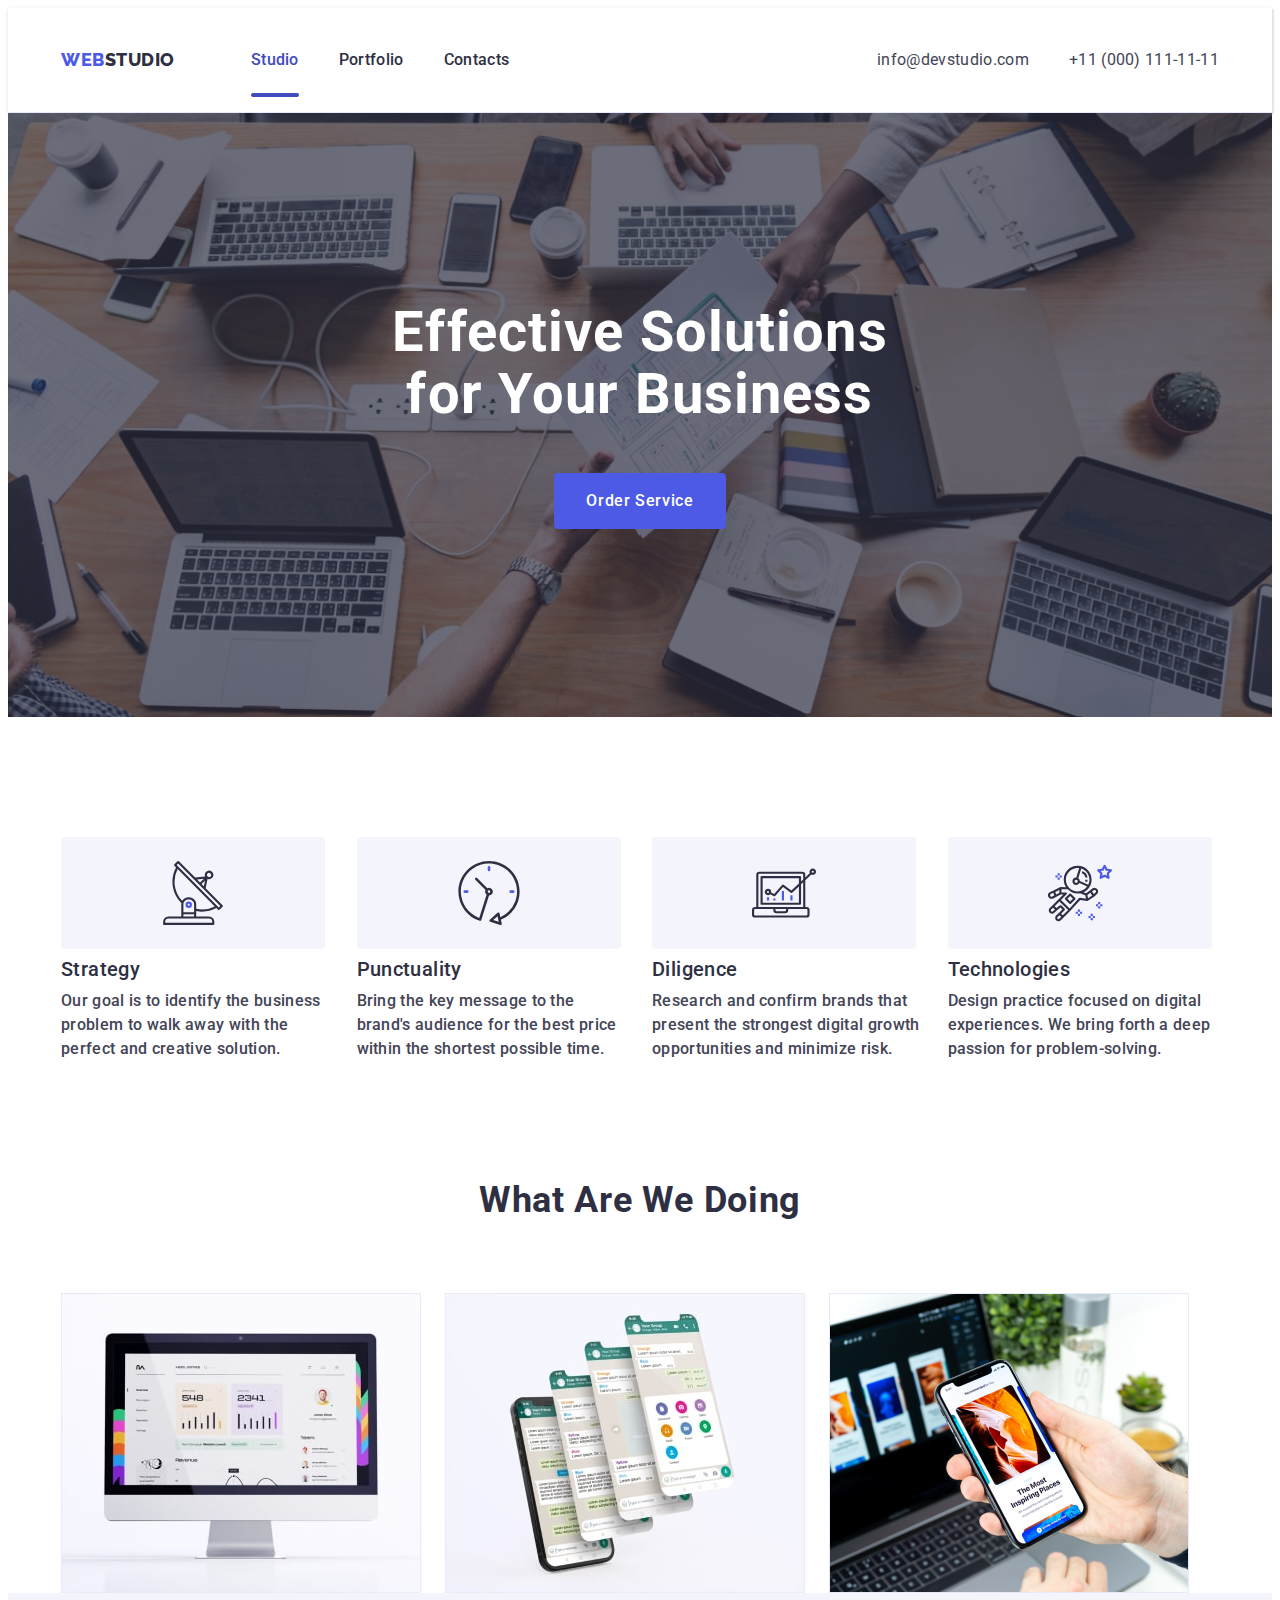
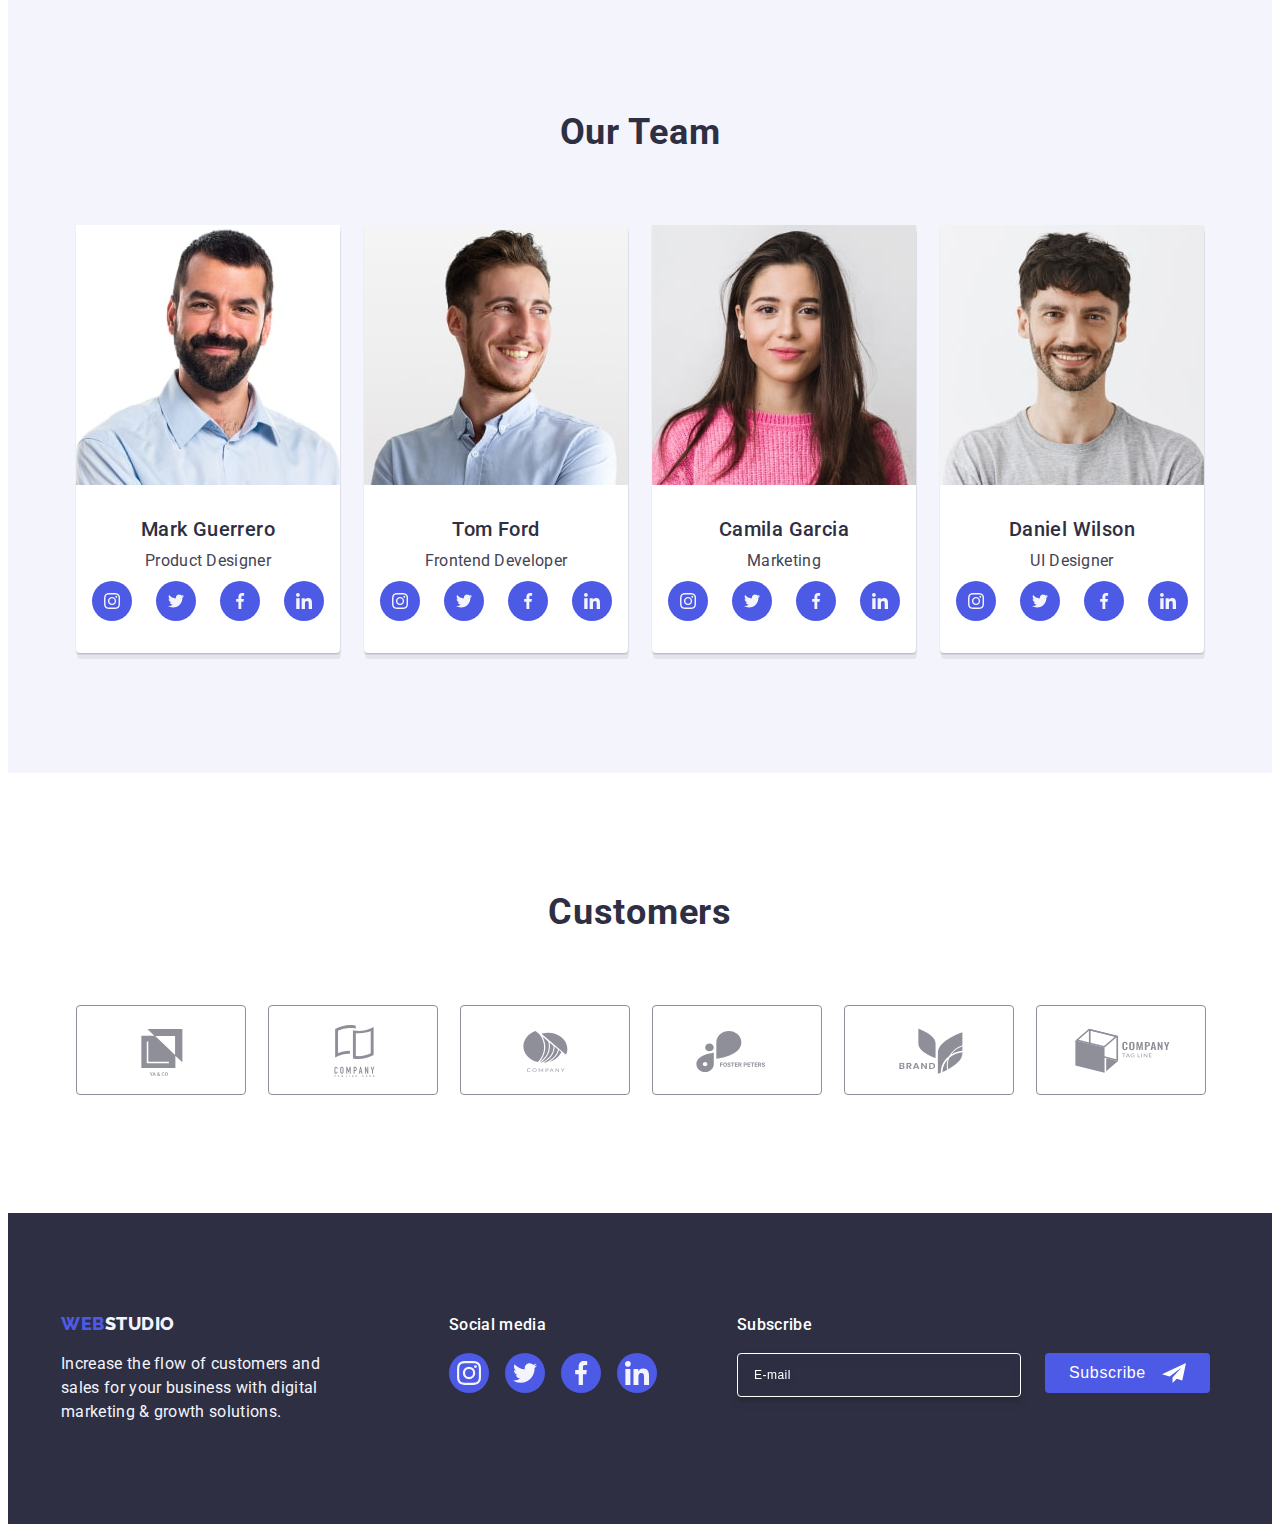
<file: index.html>
<!DOCTYPE html>
<html lang="en">
  <head>
    <meta charset="UTF-8" />
    <meta name="viewport" content="width=device-width, initial-scale=1.0" />
    <title>Effective Solutions for Your Business</title>
    <link rel="preconnect" href="https://fonts.googleapis.com" />
    <link rel="preconnect" href="https://fonts.gstatic.com" crossorigin />
    <link
      href="https://fonts.googleapis.com/css2?family=Raleway:wght@800&family=Roboto:wght@400;500;700&display=swap"
      rel="stylesheet"
    />
    <link
      rel="stylesheet"
      href="https://cdnjs.cloudflare.com/ajax/libs/modern-normalize/2.0.0/modern-normalize.min.css"
      integrity="sha512-4xo8blKMVCiXpTaLzQSLSw3KFOVPWhm/TRtuPVc4WG6kUgjH6J03IBuG7JZPkcWMxJ5huwaBpOpnwYElP/m6wg=="
      crossorigin="anonymous"
      referrerpolicy="no-referrer"
    />
    <link rel="stylesheet" href="./css/styles.css" />
    <link rel="stylesheet" href="./css/media.css" />
  </head>
  <body>
    <header class="header">
      <div class="container header-container">
        <nav class="header-navigation">
          <a href="./index.html" class="header-logo link">
            WEB<span class="header-logo-accent link">Studio</span></a
          >
          <ul class="header-nav-menu list">
            <li class="header-nav-item">
              <a href="./index.html" class="header-nav-link link current"
                >Studio</a
              >
            </li>
            <li class="header-nav-item">
              <a href="./portfolio.html" class="header-nav-link link"
                >Portfolio</a
              >
            </li>
            <li class="header-nav-item">
              <a href="" class="header-nav-link link">Contacts</a>
            </li>
          </ul>
        </nav>
        <address class="address">
          <ul class="header-address list">
            <li class="header-address-item">
              <a
                href="mailto:info@devstudio.com"
                class="header-address-link link"
                >info@devstudio.com</a
              >
            </li>
            <li class="header-address-item">
              <a href="tel:+110001111111" class="header-address-link link"
                >+11 (000) 111-11-11</a
              >
            </li>
          </ul>
        </address>
        <button type="button" class="menu-open-btn" data-menu-open>
          <svg class="header-hamburger" width="32" height="22">
            <use href="./images/icons.svg#icon-menu-hamburger"></use>
          </svg>
        </button>
      </div>
      <div class="mob-menu is-hidden" data-menu>
        <div>
          <button type="button" class="menu-close-btn" data-menu-close>
            <svg class="mob-icon" width="8" height="8">
              <use href="./images/icons.svg#icon-close-black-18dp-2-1"></use>
            </svg>
          </button>
          <ul class="mob-menu-list list">
            <li class="mob-menu-item">
              <a href="./index.html" class="mob-menu-link link current"
                >Studio</a
              >
            </li>
            <li class="mob-menu-item">
              <a href="./portfolio.html" class="mob-menu-link link"
                >Portfolio</a
              >
            </li>
            <li class="mob-menu-item">
              <a href="" class="mob-menu-link link">Contacts</a>
            </li>
          </ul>
        </div>
        <div>
          <ul class="mob-address-list list">
            <li class="mob-address-item">
              <a href="tel:+110001111111" class="header-phone-link link"
                >+11 (000) 111-11-11</a
              >
            </li>
            <li class="mob-address-item">
              <a href="mailto:info@devstudio.com" class="header-email-link link"
                >info@devstudio.com</a
              >
            </li>
          </ul>
          <ul class="mob-socials-list list">
            <li class="mob-socials-item">
              <a
                class="mob-socials-link link"
                href=""
                aria-label="instagram"
                target="_blank"
                rel="noopener noreferrer"
                ><svg class="mob-social-icon" width="24" height="24">
                  <use href="./images/icons.svg#icon-instagram"></use>
                </svg>
              </a>
            </li>
            <li class="mob-socials-item">
              <a
                class="mob-socials-link link"
                href=""
                aria-label="twitter"
                target="_blank"
                rel="noopener noreferrer"
              >
                <svg class="mob-social-icon" width="24" height="24">
                  <use href="./images/icons.svg#icon-twitter"></use>
                </svg>
              </a>
            </li>
            <li class="mob-socials-item">
              <a
                class="mob-socials-link link"
                href=""
                aria-label="facebook"
                target="_blank"
                rel="noopener noreferrer"
              >
                <svg class="mob-social-icon" width="24" height="24">
                  <use href="./images/icons.svg#icon-facebook"></use>
                </svg>
              </a>
            </li>
            <li class="mob-socials-item">
              <a
                class="mob-socials-link link"
                href=""
                aria-label="linkedin"
                target="_blank"
                rel="noopener noreferrer"
                ><svg class="mob-social-icon" width="24" height="24">
                  <use href="./images/icons.svg#icon-linkedin"></use>
                </svg>
              </a>
            </li>
          </ul>
        </div>
      </div>
    </header>
    <main>
      <section class="entry">
        <div class="container">
          <h1 class="entry-intro">Effective Solutions for Your Business</h1>
          <button type="button" class="button" data-modal-open>
            Order Service
          </button>
        </div>
      </section>
      <section class="content">
        <div class="container">
          <h2 class="visually-hidden">Content</h2>
          <ul class="content-list list">
            <li class="content-item">
              <div class="content-block">
                <svg class="content-icon" width="64" height="64">
                  <use href="./images/icons.svg#icon-antenna-1"></use>
                </svg>
              </div>
              <h3 class="content-subtitle">Strategy</h3>
              <p class="content-description">
                Our goal is to identify the business problem to walk away with
                the perfect and creative solution.
              </p>
            </li>
            <li class="content-item">
              <div class="content-block">
                <svg class="content-icon" width="64" height="64">
                  <use href="./images/icons.svg#icon-clock-1"></use>
                </svg>
              </div>
              <h3 class="content-subtitle">Punctuality</h3>
              <p class="content-description">
                Bring the key message to the brand's audience for the best price
                within the shortest possible time.
              </p>
            </li>
            <li class="content-item">
              <div class="content-block">
                <svg class="content-icon" width="64" height="64">
                  <use href="./images/icons.svg#icon-diagram-1"></use>
                </svg>
              </div>
              <h3 class="content-subtitle">Diligence</h3>
              <p class="content-description">
                Research and confirm brands that present the strongest digital
                growth opportunities and minimize risk.
              </p>
            </li>
            <li class="content-item">
              <div class="content-block">
                <svg class="content-icon" width="64" height="64">
                  <use href="./images/icons.svg#icon-astronaut-1"></use>
                </svg>
              </div>
              <h3 class="content-subtitle">Technologies</h3>
              <p class="content-description">
                Design practice focused on digital experiences. We bring forth a
                deep passion for problem-solving.
              </p>
            </li>
          </ul>
        </div>
      </section>
      <section class="action">
        <div class="container">
          <h2 class="action-title">What are we doing</h2>
          <ul class="action-list list">
            <li class="action-item">
              <img
                srcset="./images/img-1.jpg 1x, ./images/img-1-2x.jpg 2x"
                src="./images/img-1.jpg"
                alt="Computer"
                width="360"
                height="300"
                class="action-img"
              />
            </li>
            <li class="action-item">
              <img
                srcset="./images/img-2.jpg 1x, ./images/img-2-2x.jpg 2x"
                src="./images/img-2.jpg"
                alt="Smartphone with many screens"
                width="360"
                height="300"
                class="action-img"
              />
            </li>
            <li class="action-item">
              <img
                srcset="./images/img-3.jpg 1x, ./images/img-3-2x.jpg 2x"
                src="./images/img-3.jpg"
                alt="Smartphone"
                width="360"
                height="300"
                class="action-img"
              />
            </li>
          </ul>
        </div>
      </section>
      <section class="team">
        <div class="container">
          <h2 class="team-title">Our Team</h2>
          <ul class="team-list list">
            <li class="team-item">
              <img
                srcset="
                  ./images/Mark-Guerrero.jpg    1x,
                  ./images/Mark-Guerrero-2x.jpg 2x
                "
                src="./images/Mark-Guerrero.jpg"
                alt="Mark Guerrero"
                width="264"
                height="260"
                class="team-img"
              />
              <div class="team-list-container">
                <h3 class="team-subtitle">Mark Guerrero</h3>
                <p class="team-text">Product Designer</p>
                <ul class="team-socials-list list">
                  <li class="team-socials-item">
                    <a
                      class="team-socials-link link"
                      href=""
                      aria-label="instagram"
                      target="_blank"
                      rel="noopener noreferrer"
                      ><svg class="team-social-icon" width="16" height="16">
                        <use href="./images/icons.svg#icon-instagram"></use>
                      </svg>
                    </a>
                  </li>
                  <li class="team-socials-item">
                    <a
                      class="team-socials-link link"
                      href=""
                      aria-label="twitter"
                      target="_blank"
                      rel="noopener noreferrer"
                      ><svg class="team-social-icon" width="16" height="16">
                        <use href="./images/icons.svg#icon-twitter"></use>
                      </svg>
                    </a>
                  </li>
                  <li class="team-socials-item">
                    <a
                      class="team-socials-link link"
                      href=""
                      aria-label="facebook"
                      target="_blank"
                      rel="noopener noreferrer"
                    >
                      <svg class="team-social-icon" width="16" height="16">
                        <use href="./images/icons.svg#icon-facebook"></use>
                      </svg>
                    </a>
                  </li>
                  <li class="team-socials-item">
                    <a
                      class="team-socials-link link"
                      href=""
                      aria-label="linkedin"
                      target="_blank"
                      rel="noopener noreferrer"
                      ><svg class="team-social-icon" width="16" height="16">
                        <use href="./images/icons.svg#icon-linkedin"></use>
                      </svg>
                    </a>
                  </li>
                </ul>
              </div>
            </li>
            <li class="team-item">
              <img
                srcset="./images/Tom-Ford.jpg 1x, ./images/Tom-Ford-2x.jpg 2x"
                src="./images/Tom-Ford.jpg"
                alt="Tom Ford"
                width="264"
                height="260"
                class="team-img"
              />
              <div class="team-list-container">
                <h3 class="team-subtitle">Tom Ford</h3>
                <p class="team-text">Frontend Developer</p>
                <ul class="team-socials-list list">
                  <li class="team-socials-item">
                    <a
                      class="team-socials-link link"
                      href=""
                      aria-label="instagram"
                      target="_blank"
                      rel="noopener noreferrer"
                      ><svg class="team-social-icon" width="16" height="16">
                        <use href="./images/icons.svg#icon-instagram"></use>
                      </svg>
                    </a>
                  </li>
                  <li class="team-socials-item">
                    <a
                      class="team-socials-link link"
                      href=""
                      aria-label="twitter"
                      target="_blank"
                      rel="noopener noreferrer"
                    >
                      <svg class="team-social-icon" width="16" height="16">
                        <use href="./images/icons.svg#icon-twitter"></use>
                      </svg>
                    </a>
                  </li>
                  <li class="team-socials-item">
                    <a
                      class="team-socials-link link"
                      href=""
                      aria-label="facebook"
                      target="_blank"
                      rel="noopener noreferrer"
                      ><svg class="team-social-icon" width="16" height="16">
                        <use href="./images/icons.svg#icon-facebook"></use>
                      </svg>
                    </a>
                  </li>
                  <li class="team-socials-item">
                    <a
                      class="team-socials-link link"
                      href=""
                      aria-label="linkedin"
                      target="_blank"
                      rel="noopener noreferrer"
                      ><svg class="team-social-icon" width="16" height="16">
                        <use href="./images/icons.svg#icon-linkedin"></use>
                      </svg>
                    </a>
                  </li>
                </ul>
              </div>
            </li>
            <li class="team-item">
              <img
                srcset="
                  ./images/Camilla-Garcia.jpg    1x,
                  ./images/Camilla-Garcia-2x.jpg 2x
                "
                src="./images/Camilla-Garcia.jpg"
                alt="Camilla Garcia"
                width="264"
                height="260"
                class="team-img"
              />
              <div class="team-list-container">
                <h3 class="team-subtitle">Camila Garcia</h3>
                <p class="team-text">Marketing</p>
                <ul class="team-socials-list list">
                  <li class="team-socials-item">
                    <a
                      class="team-socials-link link"
                      href=""
                      aria-label="instagram"
                      target="_blank"
                      rel="noopener noreferrer"
                      ><svg class="team-social-icon" width="16" height="16">
                        <use href="./images/icons.svg#icon-instagram"></use>
                      </svg>
                    </a>
                  </li>
                  <li class="team-socials-item">
                    <a
                      class="team-socials-link link"
                      href=""
                      aria-label="twitter"
                      target="_blank"
                      rel="noopener noreferrer"
                      ><svg class="team-social-icon" width="16" height="16">
                        <use href="./images/icons.svg#icon-twitter"></use>
                      </svg>
                    </a>
                  </li>
                  <li class="team-socials-item">
                    <a
                      class="team-socials-link link"
                      href=""
                      aria-label="facebook"
                      target="_blank"
                      rel="noopener noreferrer"
                    >
                      <svg class="team-social-icon" width="16" height="16">
                        <use href="./images/icons.svg#icon-facebook"></use>
                      </svg>
                    </a>
                  </li>
                  <li class="team-socials-item">
                    <a
                      class="team-socials-link link"
                      href=""
                      aria-label="linkedin"
                      target="_blank"
                      rel="noopener noreferrer"
                      ><svg class="team-social-icon" width="16" height="16">
                        <use href="./images/icons.svg#icon-linkedin"></use>
                      </svg>
                    </a>
                  </li>
                </ul>
              </div>
            </li>
            <li class="team-item">
              <img
                srcset="
                  ./images/Daniel-Wilson.jpg    1x,
                  ./images/Daniel-Wilson-2x.jpg 2x
                "
                src="./images/Daniel-Wilson.jpg"
                alt="Daniel Wilson"
                width="264"
                height="260"
                class="team-img"
              />
              <div class="team-list-container">
                <h3 class="team-subtitle">Daniel Wilson</h3>
                <p class="team-text">UI Designer</p>
                <ul class="team-socials-list list">
                  <li class="team-socials-item">
                    <a
                      class="team-socials-link link"
                      href=""
                      aria-label="instagram"
                      target="_blank"
                      rel="noopener noreferrer"
                      ><svg class="team-social-icon" width="16" height="16">
                        <use href="./images/icons.svg#icon-instagram"></use>
                      </svg>
                    </a>
                  </li>
                  <li class="team-socials-item">
                    <a
                      class="team-socials-link link"
                      href=""
                      aria-label="twitter"
                      target="_blank"
                      rel="noopener noreferrer"
                      ><svg class="team-social-icon" width="16" height="16">
                        <use href="./images/icons.svg#icon-twitter"></use>
                      </svg>
                    </a>
                  </li>
                  <li class="team-socials-item">
                    <a
                      class="team-socials-link link"
                      href=""
                      aria-label="facebook"
                      target="_blank"
                      rel="noopener noreferrer"
                      ><svg class="team-social-icon" width="16" height="16">
                        <use href="./images/icons.svg#icon-facebook"></use>
                      </svg>
                    </a>
                  </li>
                  <li class="team-socials-item">
                    <a
                      class="team-socials-link link"
                      href=""
                      aria-label="linkedin"
                      target="_blank"
                      rel="noopener noreferrer"
                      ><svg class="team-social-icon" width="16" height="16">
                        <use href="./images/icons.svg#icon-linkedin"></use>
                      </svg>
                    </a>
                  </li>
                </ul>
              </div>
            </li>
          </ul>
        </div>
      </section>
      <section class="customers">
        <div class="container customers-container">
          <h2 class="customers-title">Customers</h2>
          <ul class="customers-list list">
            <li class="customers-item">
              <a href="" class="customers-link link">
                <svg class="customers-icon" width="104" height="56">
                  <use href="./images/icons.svg#icon-Logo-1"></use>
                </svg>
              </a>
            </li>
            <li class="customers-item">
              <a href="" class="customers-link link">
                <svg class="customers-icon" width="104" height="56">
                  <use href="./images/icons.svg#icon-Logo-2"></use>
                </svg>
              </a>
            </li>
            <li class="customers-item">
              <a href="" class="customers-link link">
                <svg class="customers-icon" width="104" height="56">
                  <use href="./images/icons.svg#icon-Logo-3"></use>
                </svg>
              </a>
            </li>
            <li class="customers-item">
              <a href="" class="customers-link link">
                <svg class="customers-icon" width="104" height="56">
                  <use href="./images/icons.svg#icon-Logo-4"></use>
                </svg>
              </a>
            </li>
            <li class="customers-item">
              <a href="" class="customers-link link">
                <svg class="customers-icon" width="104" height="56">
                  <use href="./images/icons.svg#icon-Logo-5"></use>
                </svg>
              </a>
            </li>
            <li class="customers-item">
              <a href="" class="customers-link link">
                <svg class="customers-icon" width="104" height="56">
                  <use href="./images/icons.svg#icon-Logo-6"></use>
                </svg>
              </a>
            </li>
          </ul>
        </div>
      </section>
    </main>
    <footer class="footer">
      <div class="container footer-container">
        <div class="footer-logo-container">
          <a href="./index.html" class="footer-logo link"
            >Web<span class="footer-logo-accent">Studio</span></a
          >
          <p class="footer-slogan">
            Increase the flow of customers and sales for your business with
            digital marketing & growth solutions.
          </p>
        </div>
        <div class="footer-socials">
          <p class="footer-socials-subtitle">Social media</p>
          <ul class="footer-socials-list list">
            <li class="footer-socials-item">
              <a
                class="footer-socials-link link"
                href=""
                aria-label="instagram"
                target="_blank"
                rel="noopener noreferrer"
                ><svg class="footer-social-icon" width="24" height="24">
                  <use href="./images/icons.svg#icon-instagram"></use>
                </svg>
              </a>
            </li>
            <li class="footer-socials-item">
              <a
                class="footer-socials-link link"
                href=""
                aria-label="twitter"
                target="_blank"
                rel="noopener noreferrer"
              >
                <svg class="footer-social-icon" width="24" height="24">
                  <use href="./images/icons.svg#icon-twitter"></use>
                </svg>
              </a>
            </li>
            <li class="footer-socials-item">
              <a
                class="footer-socials-link link"
                href=""
                aria-label="facebook"
                target="_blank"
                rel="noopener noreferrer"
              >
                <svg class="footer-social-icon" width="24" height="24">
                  <use href="./images/icons.svg#icon-facebook"></use>
                </svg>
              </a>
            </li>
            <li class="footer-socials-item">
              <a
                class="footer-socials-link link"
                href=""
                aria-label="linkedin"
                target="_blank"
                rel="noopener noreferrer"
                ><svg class="footer-social-icon" width="24" height="24">
                  <use href="./images/icons.svg#icon-linkedin"></use>
                </svg>
              </a>
            </li>
          </ul>
        </div>
        <div class="footer-subscribe">
          <p class="footer-subscribe-title">Subscribe</p>
          <form class="footer-form">
            <label class="footer-label">
              <input
                type="email"
                name="footer-email"
                class="footer-input"
                placeholder="E-mail"
              />
            </label>
            <button type="submit" class="footer-form-bt">
              Subscribe
              <svg class="subscribe-icon" width="24" height="24">
                <use href="./images/icons.svg#icon-Frame"></use>
              </svg>
            </button>
          </form>
        </div>
      </div>
    </footer>
    <div class="backdrop is-hidden" data-modal>
      <div class="modal">
        <button type="button" class="modal-bt" data-modal-close>
          <svg class="modal-icon" width="8" height="8">
            <use href="./images/icons.svg#icon-close-black-18dp-2-1"></use>
          </svg>
        </button>
        <p class="modal-title">Leave your contacts and we will call you back</p>
        <form>
          <div class="modal-field">
            <label for="user-name" class="input-label">Name</label>
            <div class="modal-input-wrap">
              <input
                type="text"
                name="user-name"
                class="modal-input"
                placeholder="Enter name"
                required
                id="user-name"
              />
              <svg class="modal-input-icon" width="18" height="24">
                <use href="./images/icons.svg#person-icon"></use>
              </svg>
            </div>
          </div>
          <div class="modal-field">
            <label for="user-tel" class="input-label">Phone</label>
            <div class="modal-input-wrap">
              <input
                type="tel"
                name="user-tel"
                class="modal-input"
                placeholder="Enter phone"
                required
                id="user-tel"
              />
              <svg class="modal-input-icon" width="18" height="24">
                <use href="./images/icons.svg#phone-icon"></use>
              </svg>
            </div>
          </div>
          <div class="modal-field">
            <label for="user-email" class="input-label">Email</label>
            <div class="modal-input-wrap">
              <input
                type="email"
                name="user-email"
                class="modal-input"
                placeholder="Enter email"
                required
                id="user-email"
              />
              <svg class="modal-input-icon" width="18" height="24">
                <use href="./images/icons.svg#email-icon"></use>
              </svg>
            </div>
          </div>
          <div class="modal-textarea">
            <label for="user-comment" class="input-label">Comment</label>
            <textarea
              name="user-comment"
              id="user-comment"
              class="modal-text"
              placeholder="Text input"
            ></textarea>
          </div>
          <div class="modal-checkbox">
            <input
              class="input-checkbox visually-hidden"
              type="checkbox"
              name="user-privacy"
              id="user-privacy"
              value="true"
            />
            <label class="label-checkbox" for="user-privacy">
              <span class="chackbox-span">
                <svg class="check-icon" width="10" height="8">
                  <use href="./images/icons.svg#icon-vector"></use>
                </svg> </span
              >I accept the terms and conditions of the
              <a href="" class="privacy-link"> Privacy Policy</a></label
            >
          </div>
          <button type="submit" class="modal-form-btn">Send</button>
        </form>
      </div>
    </div>
    <script src="./js/modal.js"></script>
    <script src="./js/mobile-menu.js"></script>
  </body>
</html>
</file>
<file: css/styles.css>
:root{
--navyblue: #2E2F42;
--iris: #4D5AE5;
--slate: #434455;
--white: #FFF;
--cloud:#F4F4FD;
----cornflower: #E7E9FC;
--ocean: #404BBF;
--lightslate: #8E8F99;
--navyblue-modal: rgba(46, 47, 66, 0.40);
}

p,h1,h2,h3,h4,h5,h6{
    margin-top: 0;
    margin-bottom: 0;
}

ul,ol{
    margin-top: 0;
    margin-bottom: 0;
    padding-left: 0;
}

img{
    display: block;
    max-width: 100%;
    height: auto;
}

body {
    font-family: "Roboto", sans-serif;
    color: #434455;
    background-color: var(--white);
}

.container{
    width: 100%;
    padding-left: 15px;
    padding-right: 15px;
    margin: 0 auto;
}

.visually-hidden {
    position: absolute;
    width: 1px;
    height: 1px;
    margin: -1px;
    border: 0;
    padding: 0;
    white-space: nowrap;
    clip-path: inset(100%);
    clip: rect(0 0 0 0);
    overflow: hidden;
}

.link{
    text-decoration:none;
}

.list{
list-style-type:none;
}

.no-scroll{
    overflow: hidden;
}

/**----------------------------------HEADER-------------------------------*/

.header{
    border-bottom: 1px solid #e7e9fc;
    box-shadow:  2px 1px rgba(46, 47, 66, 0.08),
        0px 1px 1px rgba(46, 47, 66, 0.16),
        0px 1px 6px rgba(46, 47, 66, 0.08);
}

    
.header-logo {
    font-family: "Raleway",
        sans-serif;
    font-size: 18px;
    font-style: normal;
    font-weight: 800;
    line-height: 1.17;
    letter-spacing: 0.03em;
    color: var(--iris, #4D5AE5);
    text-transform: uppercase;
    /* margin-right: 76px; */

}

.header-logo-accent {
    color: var(--navyblue, #2E2F42);
    font-family: "Raleway",
        sans-serif;
    font-size: 18px;
    font-style: normal;
    font-weight: 800;
    line-height: 1.17;
    letter-spacing: 0.03em;
    text-transform: uppercase;
}

.header-container{
    display: flex;
    align-items: center;
    /* gap: 332px; */
    padding: 24px 16px;
}

.header-navigation{
    display: flex;
    align-items: center;
    flex-grow: 1;
    
}

.header-nav-menu {
    display: none;}

        .header-address {
            display: none;}

     .menu-open-btn{
        background-color: var(--white);
        border: none;
        display: flex;
            align-items: center;
            justify-content: center;
     }   
     
    .header-hamburger{
        fill: var(--navyblue);
    }

   .mob-menu {  
    position: fixed;
    top: 0;
    left: 0;
    background-color: var(--white);
    width: 100vw;
    height: 100vh;
    z-index: 2;
    padding: 24px 24px 40px 40px;
    display: flex;
    flex-direction: column;
    justify-content: space-between;

   }

   .menu-close-btn {
    display: block;
    margin-left: auto;
    margin-bottom: 32px;
    width: 24px;
    height: 24px;
    background-color: var(--white);
    border-radius: 50%;
    border: 1px solid var(----cornflower);
    display: flex;
    align-items: center;
    justify-content: center;
   }

   .menu-close-btn:focus{
    background-color: var(--ocean);
    fill: var(--white);
   }

   

   .mob-menu-item:not(:last-child) {
    margin-bottom: 40px;
   }

   .mob-menu-link {
    color: var(--navyblue, #2E2F42);
        font-size: 36px;
        font-weight: 700;
        line-height: 1.11;
        letter-spacing: 0.02em;
        text-transform: capitalize;
   }

   .mob-menu-link:focus{
    color: var(--ocean);
   }

     .mob-address-list {
        margin-bottom: 48px;
     }

   .mob-address-item:not(:last-child) {
margin-bottom: 40px;
   }

   .header-phone-link{
    color: var(--slate);
        font-size: 36px;
        font-weight: 700;
        line-height: 1.11;
        letter-spacing: 0.02em;
        text-transform: capitalize;
   }

   .header-phone-link:focus{
    color: var(--iris);
   }

.header-email-link{
    color: var(--slate, #434455);
        font-size: 20px;
        font-weight: 500;
        line-height: 1.2;
        letter-spacing: 0.02em;
}

.header-email-link:focus{
    color: var(--iris);
}

   .mob-socials-list {
    display: flex;
    gap: 56px;
   }

   .mob-socials-item {
width: 40px;
height: 40px;
   }

   .mob-socials-link {
    width: 100%;
    height: 100%;
    background-color: var(--iris);
    border-radius: 50%;
    border: none;
    display: flex;
    align-items: center;
    justify-content: center;
   }

   .mob-socials-link:focus{
    background-color: #31D0AA;
   }

   .mob-social-icon {
    fill: var(--cloud);
   }


/**-------------------------------------ENTRY----------------------------------*/
.entry {
background-image: linear-gradient(rgba(46, 47, 66, 0.7), rgba(46, 47, 66, 0.7)), url(../images/people-office-mob.jpg);
max-width: 1440px;
background-repeat: no-repeat;
    background-position: center;
    background-size: cover;
    /* padding: 188px 0; */
    padding: 112px 0;
    margin: 0 auto;
}

  
.entry-intro {
    color: var(--white);
    text-align: center;
    /* font-size: 56px; */
    font-size: 36px;
    font-style: normal;
    font-weight: 700;
    line-height: 1.11;
    letter-spacing: 0.02em;
    /* max-width: 496px; */
    max-width: 320px;
    margin: 0 auto;
    /* margin-bottom: 56px; */
    margin-bottom: 72px;
}

.button {
    font-family: "Roboto", sans-serif;
        background:var(--iris);
        color:var(--white);
        font-size:16px;
        font-weight:500;
        line-height:1.5;
        letter-spacing:0.04em;
        cursor:pointer;
        border-radius: 4px;
            border: none;
            display: block;
            min-width: 169px;
            padding: 16px 32px;
            margin: 0 auto;
            transition: background-color 250ms cubic-bezier(0.4, 0, 0.2, 1);
  
}
.button:hover, .button:focus{
    background-color: var(--ocean)
}

/**-------------------------------------CONTENT----------------------------------*/

.content, .action {
    background-color: var(--white);
}

.content{
    /* padding: 120px 0; */
    padding-top: 96px;
    padding-bottom: 96px;
}

.content-list {
    display: flex;
   /* gap: 24px;*/
   flex-wrap: wrap;
   gap: 72px;
}

.content-item {
    width: 100%;
   /* width: calc((100%-72px) / 4);*/
}

.content-block{
    display: none;
}


.content-subtitle {
    color: var(--navyblue);
        /* font-size: 20px; */
        font-size: 36px;
        /* font-weight: 500; */
        font-weight: 700;
        line-height: 1.2;
        letter-spacing: 0.02em;
        margin-bottom: 8px;
        text-align: center;
        text-transform: capitalize;
}

.content-description {
    color: var(--slate);
    font-size: 16px;
    font-weight: 500;
        line-height: 1.5;
        letter-spacing: 0.02em;
}

/**-------------------------------------ACTION----------------------------------*/

.action{
    padding-bottom: 120px;

}

.action-title {
    color: var(--navyblue);
        text-align: center;
        font-size: 36px;
        font-weight: 700;
        line-height: 1.11;
        letter-spacing: 0.02em;
        text-transform: capitalize;
        margin-bottom: 72px;
}

.action-list {
    display: flex;
    gap: 24px;
}

.action-item {
    display: inline-flex;
        flex-direction: column;
        align-items: flex-start;
        width: calc((100%-24px*2) / 3);
}

.action-img {
    display: block;
}

/**-------------------------------------TEAM----------------------------------*/

.team {
    background: var(--cloud);
    padding: 96px 0;
/* padding: 120px 0; */
}

.team-title {
    color: var(--navyblue);
        text-align: center;
        font-size: 36px;
        font-weight: 700;
        line-height: 1.11;
        letter-spacing: 0.02em;
        text-transform: capitalize;
        margin-bottom: 72px;
}

.team-item {
    box-shadow: 1px 6px rgba(46, 47, 66, 0.08),
        0px 1px 1px rgba(46, 47, 66, 0.16),
        0px 2px 1px rgba(46, 47, 66, 0.08);
            background: var(--white);
            border-radius: 0px 0px 4px 4px;
}

.team-list {
    display: flex;
    flex-wrap: wrap;
    justify-content: center;
    align-items: center;
    gap: 72px;
    /* gap: 24px; */
}

.team-list-container{
    padding: 32px 0;    
}


.team-img {
/* width: calc((100%-24*3) / 4); */
display: block;
margin: 0 auto;
}

.team-subtitle {
    color: var(--navyblue);
        text-align: center;
        font-size: 20px;
        font-weight: 500;
        line-height: 1.2;
        letter-spacing: 0.02em;
        margin-bottom: 8px;
}

.team-text {
    color: var(--slate);
        text-align: center;
        font-size: 16px;
        font-weight: 400;
        line-height: 1.5;
        letter-spacing: 0.02em;
        margin-bottom: 8px;
}

.team-socials-list{
    display: flex;
    gap: 24px;
    align-items: center;
    justify-content: center;
}

.team-socials-link{
    width: 100%;
    height: 100%;
    background-color: var(--iris);
    border-radius: 50%;
    display: flex;
    align-items: center;
    justify-content: center;
    transition: background-color 250ms cubic-bezier(0.4, 0, 0.2, 1);

}

.team-socials-link:is(:hover, :focus) {
    background-color: var(--ocean);
}

.team-socials-item{
    width: 40px;
    height: 40px;
}

.team-social-icon{
    fill: var(--cloud);
}

/**-------------------------------------CUSTOMERS----------------------------------*/

.customers {
    /* padding-top: 120px;
    padding-bottom: 120px; */
    padding-top: 96px;
    padding-bottom: 96px;
}


.customers-title{
color: var(--navyblue, #2E2F42);
        text-align: center;
        font-size: 36px;
        font-style: normal;
        font-weight: 700;
        line-height: 1.11;
        letter-spacing: 0.02em;
        text-transform: capitalize;  
        margin-bottom: 72px;
}

.customers-list{
    display: flex;
    flex-wrap: wrap;
    justify-content: center;
    gap: 72px 16px;
    /* gap: 24px; */
}

.customers-item{
    /* width: calc((100% - 120px ) / 6); */
    width: calc((100% - 16px) / 2);
    height: 88px;
    
  
}

.customers-link{
    width: 100%;
    height: 100%;
    border-radius: 4px;
    border: 1px solid var(--lightslate, #8E8F99);
    display: flex;
    align-items: center;
    justify-content: center;
    color: var(--lightslate);
    transition: border-color 250ms cubic-bezier(0.4, 0, 0.2, 1),
            color 250ms cubic-bezier(0.4, 0, 0.2, 1);

}

.customers-icon {
    fill: currentColor;
}

.customers-link:is(:hover, :focus) {
    color: var(--ocean);
    border-color: #404bbf;
}
/**-------------------------------------FOOTER----------------------------------*/

.footer {
    background: var(--navyblue);
    /* padding: 100px 0; */
    padding: 96px 0;
}

.footer-container{
    display: flex;
    flex-direction: column;
    gap: 72px;
/* align-items: baseline;  */
}

.footer-logo-container {
        display: flex;
            flex-direction: column;
            align-items: center;
            justify-content: center;
/* margin-right: 120px; */
}

.footer-logo {
    font-family: "Raleway", sans-serif;
    color: var(--iris);
    font-size: 18px;
    font-weight: 800;
    line-height: 1.17;
    letter-spacing: 0.03em;
    text-transform: uppercase; 
    display: flex;
    justify-content: center;
    align-items: center;
    margin-bottom: 18px;
    /* margin-bottom: 16px; */
}

.footer-logo-accent {
    color: var(--cloud);  
}

.footer-slogan {
    color: var(--cloud);
        font-size: 16px;
        font-weight: 400;
        line-height: 1.5;
        letter-spacing: 0.02em;
        width: 268px;
        display: flex;
        align-items: center;
        justify-content: center;
       
}

.footer-socials{
    max-width: 1158px;
    display: flex;
    flex-direction: column;
    align-items: center;
    justify-content: center;
        /* margin-right: 80px; */
        
}

.footer-socials-list {
    display: flex;
    gap: 16px;

}


.footer-socials-subtitle{
    color: var(--white);
        font-size: 16px;
        font-style: normal;
        font-weight: 500;
        line-height: 1.5;
        letter-spacing: 0.02em;
        margin-bottom: 16px;
        
}

.footer-socials-item {
    height: 40px;
    width: 40px;
    cursor: pointer;
}

.footer-socials-link{
    width: 100%;
    height: 100%;
    background-color: var(--iris);
    display: flex;
    align-items: center;
    justify-content: center;
    border-radius: 50%;
    transition: background-color 250ms cubic-bezier(0.4, 0, 0.2, 1);
}

.footer-socials-link:is(:hover, :focus) {
    background-color: #31D0AA;
}

.footer-social-icon{
    fill: var(--cloud);
}

.footer-subscribe{
    display: flex;
    flex-direction: column;
        
}


.footer-subscribe-title {
    color: var(--white);
        font-size: 16px;
        font-weight: 500;
        line-height: 1.5;
        letter-spacing: 0.02em;
        margin-bottom: 16px;
        text-align: center;
}

.footer-form{
    display: flex;
    flex-direction: column;
        gap: 24px;  
}

.footer-input {
    width: 100%;
    height: 40px;
    font-size: 12px;
    border: 1px solid var(--white);
    border-radius: 4px;
    box-shadow: 0px 4px 4px 0px rgba(0, 0, 0, 0.15);
    background-color: transparent;
    line-height: 1.5;
    letter-spacing: 0.04em;
    padding-left: 16px;
    filter: drop-shadow(0px 4px 4px rgba(0, 0, 0, 0.15));
    color: var(--white);
}

.footer-input::placeholder{
color: var(--white);
}

.footer-form-bt {
    color: var(--white,);
        text-align: center;
        font-size: 16px;
        max-width: 165px;
        height: 40px;
        font-weight: 500;
        line-height: 1.5;
        letter-spacing: 0.04em;
        background-color: var(--iris);
        border-radius: 4px;
        border: none;
        display: inline-flex;
            padding: 8px 24px;
            justify-content: center;
            align-items: center;
            cursor: pointer;
            margin: 0 auto;
}

.subscribe-icon {
    margin-left: 16px;
}

/**-------------------------------------PORTFOLIO----------------------------------*/

.portfolio{
    padding-top: 96px;
        padding-bottom: 120px;
}

.button-list {
    display: flex;
    gap: 24px;
    justify-content: center;
    margin-bottom: 72px;
}

.button-item {
        background: var(--cloud);
        cursor: pointer;
        border-radius: 4px;

    
}

.button-text {
    color: var(--iris);
        text-align: center;
        font-family: "Roboto", sans-serif;
        font-size: 16px;
        font-style: normal;
        font-weight: 500;
        line-height: 1.5;
        letter-spacing: 0.04em;
        border: 1px solid var(----cornflower);
            background: var(--cloud);
            cursor: pointer;
            border-radius: 4px;
            padding: 12px 24px;
            transition: color 250ms cubic-bezier(0.4, 0, 0.2, 1),
                    background-color 250ms cubic-bezier(0.4, 0, 0.2, 1),
                    border-color 250ms cubic-bezier(0.4, 0, 0.2, 1),
                    box-shadow 250ms cubic-bezier(0.4, 0, 0.2, 1);

            
}

.button-text:hover, .button-text:focus{
color: var(--white);
    background: var(--ocean);
    border: 1px solid transparent;
    box-shadow: 0px 2px 2px 0px rgba(0, 0, 0, 0.12), 0px 2px 1px 0px rgba(0, 0, 0, 0.08), 0px 3px 1px 0px rgba(0, 0, 0, 0.10);
}



.portfolio {
    background: #FFF;
    padding-bottom: 120px;
}

.portfolio-list {
    display: flex;
    flex-wrap: wrap;
    gap: 48px 24px;
}

.portfolio-item {
        background: var(--white, #FFF);
        width: calc(( 100% - 48px ) / 3); 
}

.portfolio-link{
    display: block;
        transition: box-shadow 250ms cubic-bezier(0.4, 0, 0.2, 1);
}

.portfolio-link:hover, .portfolio-link:focus {
    box-shadow: 0px 1px 6px rgba(46, 47, 66, 0.08),
        0px 1px 1px rgba(46, 47, 66, 0.16),
        0px 2px 1px rgba(46, 47, 66, 0.08);
}

.portfolio-img {
    background: url(<path-to-image>);
}

.portfolio-cover-container{
    position: relative;
    overflow: hidden;
}

.portfolio-link:hover .portfolio-cover-text,
.portfolio-link:focus .portfolio-cover-text {
    transform: translateY(0%);
}



.portfolio-cover-text{
    position: absolute;
    top: 0;
    left: 0;
    height: 100%;
    width: 100%;
   padding: 40px 32px;
    color: var(--cloud);
    font-size: 16px;
    overflow: auto;
        line-height: 1.5;
        letter-spacing: 0.02em;
        background: var(--iris);
        transform: translateY(100%);
        transition: transform 250ms cubic-bezier(0.4, 0, 0.2, 1);
}


.portfolio-container{
    padding: 32px 16px;
    border: 1px solid #e7e9fc;
    border-top: none;
}

.portfolio-subtitle {
    color: var(--navyblue);
        font-size: 20px;
        font-style: normal;
        font-weight: 500;
        line-height: 1.2;
        letter-spacing: 0.02em;
        margin-bottom: 8px;
}

.portfolio-text {
    color: var(--slate);
        font-family: Roboto;
        font-size: 16px;
        font-style: normal;
        font-weight: 400;
        line-height: 1.5;
        letter-spacing: 0.02em;
}


/**-------------------------------------MODAL----------------------------------*/

.backdrop{
    position: fixed;
    top: 0;
    width: 100%;
    height: 100%;
    background-color: rgba(46, 47, 66, 0.40);
    transition: opacity 250ms cubic-bezier(0.4, 0, 0.2, 1), visibility 250ms cubic-bezier(0.4, 0, 0.2, 1);
}

.modal {
    width: 408px;
    min-height: 584px;
    background: #FCFCFC;
    border-radius: 4px;
    box-shadow: 0px 2px 1px 0px rgba(0, 0, 0, 0.20), 0px 1px 3px 0px rgba(0, 0, 0, 0.12), 0px 1px 1px 0px rgba(0, 0, 0, 0.14);
    position: absolute;
left: 50%;
top: 50%;
transform: translate(-50%, -50%);
transition: transform 250ms cubic-bezier(0.4, 0, 0.2, 1);
padding-top: 72px;
padding-bottom: 24px;
padding-left: 24px;
padding-right: 24px;
}

.modal-bt {
    display: flex;
    align-items: center;
    justify-content: center;
    border-radius: 50%;
    border: 1px solid rgba(0, 0, 0, 0.10);
    fill: var(--navyblue);
    background-color: var(----cornflower);
    width: 24px;
    height: 24px;
    position: absolute;
    top: 24px;
    right: 24px;
    cursor: pointer;
    padding: 0;
    transition: background-color 250ms cubic-bezier(0.4, 0, 0.2, 1), border 250ms cubic-bezier(0.4, 0, 0.2, 1);
}

.modal-bt:hover, .modal-bt:focus {
    background-color: #404bbf;
    border: none;
    fill: #ffffff;
}

.modal-icon{
    transition: fill 250ms cubic-bezier(0.4, 0, 0.2, 1);
}

.is-hidden {
    opacity: 0;
    visibility: hidden;
    pointer-events: none;
}

.modal-title{
color: var(--navyblue);
    text-align: center;
    font-size: 16px;
    font-weight: 500;
    line-height: 1.5;
    letter-spacing: 0.02em;
    margin-bottom: 16px;
}

.modal-field{
margin-bottom: 8px;
position: relative;
}

.modal-input-wrap{
    position: relative;
}

.modal-input{
    width: 100%;
    height: 40px;
    border-radius: 4px;
        border: 1px solid var(--navyblue-modal);
        padding: 0 10px 0 38px;
        background-color: transparent;
        outline: transparent;
        transition: border-color 250ms cubic-bezier(0.4, 0, 0.2, 1);
}

.modal-input-icon{
    position: absolute;
    left: 16px;
    top: 50%;
    transform: translateY(-50%);
    transition: fill 250ms cubic-bezier(0.4, 0, 0.2, 1);
}

.modal-input:focus{
    border-color: var(--iris);
}

.modal-input:focus + .modal-input-icon{
    fill: var(--iris);
}

.modal-input::placeholder{
    color: var(--navyblue-modal);
        font-size: 12px;
        font-weight: 400;
        line-height: 1.17;
        letter-spacing: 0.04em;
}

.input-label{
    display: block;
    color: var(--lightslate);
        font-size: 12px;
        font-weight: 400;
        line-height: 1.17;
        letter-spacing: 0.04em;
        margin-bottom: 4px;
}

.modal-textarea{
    margin-bottom: 16px;
}

.textarea-label{
display: block;
    color: var(--lightslate);
    font-size: 12px;
    font-weight: 400;
    line-height: 1.17;
    letter-spacing: 0.04em;
    margin-bottom: 4px; 
}

.modal-text{
    width: 100%;
        height: 120px;
        font-size: 12px;
        line-height: 1.17;
        letter-spacing: 0.04em;
        color: rgba(46, 47, 66, 0.4);
        border-radius: 4px;
        border: 1px solid var(--navyblue-modal);
        padding: 8px 16px;
        background-color: transparent;
        outline: transparent;
        transition: border-color 250ms cubic-bezier(0.4, 0, 0.2, 1);
        resize: none;
}

.modal-text:focus{
    border-color: var(--iris);
}

 .modal-text::placeholder , .modal-input::placeholder {
    color: var(--navyblue-modal);
        font-size: 12px;
        letter-spacing: 0.04em;
 }

 .modal-form-btn{
color: var(--white);
    text-align: center;
    font-family: "Roboto", sans-serif;
    font-size: 16px;
    font-weight: 500;
    line-height: 1.5;
    letter-spacing: 0.04em;
    background: var(--iris);
    cursor: pointer;
    border: none;
    border-radius: 4px;display: block;
    padding: 16px 32px;
    margin: 0 auto;
    min-width: 169px;
    box-shadow: 0px 4px 4px 0px rgba(0, 0, 0, 0.15);
    transition: background-color 250ms cubic-bezier(0.4, 0, 0.2, 1);
 }

.modal-form-btn:hover, .modal-form-btn:focus{
    background-color: var(--ocean);
}

.modal-checkbox{
    margin-bottom: 24px;
}

.label-checkbox{
    color: var(--lightslate);
        font-size: 12px;
        line-height: 1.17;
        letter-spacing: 0.04em;
        align-items: center;
}

.privacy-link{
    color: var(--iris);
}

.chackbox-span{
    display: inline-flex;
    align-items: center;
    justify-content: center;
    width: 16px;
    height: 16px;
    border: 1px solid var(--navyblue-modal);
    border-radius: 2px;
    margin-right: 8px;
    fill: transparent;
    transition: background-color 250ms cubic-bezier(0.4, 0, 0.2, 1), border 250ms cubic-bezier(0.4, 0, 0.2, 1), fill 250ms cubic-bezier(0.4, 0, 0.2, 1);
}


.input-checkbox:checked + .label-checkbox span{
    background-color: var(--ocean);
    border: none;
    fill: var(--cloud);
}

.input-checkbox:focus +.label-checkbox span {
 border-color: var(--ocean);
}

.input-checkbox:hover+.label-checkbox span {
    border-color: var(--ocean);
}
</file>
<file: css/media.css>
@media screen and (max-width:428px) {
    .action {
        display: none;
    }

}

@media screen and (min-width:428px) {
    .container {
        max-width: 428px;
    }

        .entry {
            background-image: linear-gradient(rgba(46, 47, 66, 0.7), rgba(46, 47, 66, 0.7)), url(../images/people-office-mob.jpg);
        }
    
        @media (min-device-pixel-ratio: 2),
        (min-resolution:192dpi),
        (min-resolution:2dppx) {
            .entry {
                background-image: linear-gradient(rgba(46, 47, 66, 0.7), rgba(46, 47, 66, 0.7)), url(../images/people-office-mob2x.jpg);
            }
        }

    .action {
        display: none;
    }
}

@media screen and (min-width:768px) {
    .container {
        max-width: 768px;

    }

    .header-container{
        padding: 16px;
        display: flex;
        height: 72px;
    }

    .header-navigation{
display: flex;
gap: 120px;
flex-grow: 0;
    }

        .header-nav-menu {
            display: flex;
            gap: 40px;
            margin-right: 120px;
        }
    
        .header-address {
            display: flex;
            flex-direction: column;
            gap: 12px;
        }
    
        .header-nav-link {
            color: var(--navyblue);
            padding: 24px 0;
            display: block;
            font-size: 16px;
            font-weight: 500;
            line-height: 1.5;
            letter-spacing: 0.02em;
            position: relative;
            transition: color 250ms cubic-bezier(0.4, 0, 0.2, 1);
        }
    
        .header-nav-link:hover,
        .header-nav-link:focus {
            color: #404bbf;
        }
    
        .current {
            position: relative;
            color: #404bbf
        }
    
        .current::after {
            content: '';
            position: absolute;
            bottom: -1px;
            left: 0;
            width: 100%;
            height: 4px;
            border-radius: 2px;
            background-color: var(--ocean);
        }
    
        .address {
            font-style: normal;
        }
    
        .header-address-link {
            color: var(--slate);
            font-style: normal;
            font-size: 12px;
            font-weight: 400;
            line-height: 1.5;
            letter-spacing: 0.02em;
            transition: color 250ms cubic-bezier(0.4, 0, 0.2, 1);
        }
    
        .header-address-link:hover,
        .header-address-link:focus {
            color: var(--ocean);
        }
    
        .header-address-link {
            background: var(--white, #FFF);
        }

                .menu-open-btn{
                    display: none;
                }

    .entry{
        background-image: linear-gradient(rgba(46, 47, 66, 0.7), rgba(46, 47, 66, 0.7)), url(../images/people-office-tab.jpg);
    }

        @media (min-device-pixel-ratio: 2),
        (min-resolution:192dpi),
        (min-resolution:2dppx) {
            .entry {
                background-image: linear-gradient(rgba(46, 47, 66, 0.7), rgba(46, 47, 66, 0.7)), url(../images/people-office-tab2x.jpg);
            }
        }

    .entry-intro{
        max-width: 496px;
        font-size: 56px;
        margin-bottom: 36px;
    }

    .content {
        padding-top: 96px;
        padding-bottom: 96px;
    }

    .content-list {
        gap: 72px 24px;
    }

    .content-item {
        width: calc((100% - 24px) / 2);
    }

    .content-block {
        display: none;
    }

    .content-subtitle {
        text-align: start;
    }

    .action {
        display: none;
    }

    .team-list {
        gap: 64px 24px;
        flex-wrap: wrap;
    }

    .customers-container {
        width: 552px;
    }

    .customers-list {
        gap: 72px 24px;
        flex-wrap: wrap;
    }

    .customers-item {
        width: calc((100% - 24px*2) / 3);
    }

    .footer-container {
        max-width: 552px;
        display: flex;
        flex-wrap: wrap;
        flex-direction: row;
        align-items: baseline;
        gap: 72px 24px;
    }

    .footer-logo-container {
        display: flex;
        flex-direction: column;
        align-items: flex-start;
    }

    .footer-socials {
        display: flex;
        align-items: flex-start;
    }

    .footer-subscribe {
        display: flex;
        align-items: baseline;
    }

    .footer-subscribe-title {
        display: flex;
        align-items: flex-start;
    }

    .footer-form {
        display: flex;
        flex-direction: row;
    }

    .footer-input {
        width: 264px;
    }
}

@media screen and (min-width:1158px) {
    .container {
        max-width: 1158px;
    }

    .header-logo{
      
    }
    
        .header-container {
            display: flex;
            justify-content: space-between;
            height: 72px;
        }
    
        .header-navigation {
            display: flex;
            gap: 76px;
            flex-grow: 0;
        }
    
        .header-nav-menu {
            display: flex;
            gap: 40px;
        }
    
        .header-address {
            display: flex;
            flex-direction: row;
            gap: 40px;
        }
    
        .header-nav-link {
            color: var(--navyblue);
            padding: 24px 0;
            display: block;
            font-size: 16px;
            font-weight: 500;
            line-height: 1.5;
            letter-spacing: 0.02em;
            position: relative;
            transition: color 250ms cubic-bezier(0.4, 0, 0.2, 1);
        }
    
        .header-nav-link:hover,
        .header-nav-link:focus {
            color: #404bbf;
        }
    
        .current {
            position: relative;
            color: #404bbf
        }
    
        .current::after {
            content: '';
            position: absolute;
            bottom: -1px;
            left: 0;
            width: 100%;
            height: 4px;
            border-radius: 2px;
            background-color: var(--ocean);
        }
    
        .address {
            font-style: normal;
        }
    
        .header-address-link {
            color: var(--slate);
            font-style: normal;
            font-size: 16px;
            font-weight: 400;
            line-height: 1.5;
            letter-spacing: 0.02em;
            transition: color 250ms cubic-bezier(0.4, 0, 0.2, 1);
        }
    
        .header-address-link:hover,
        .header-address-link:focus {
            color: var(--ocean);
        }
    
        .header-address-link {
            background: var(--white, #FFF);
        }
    
        .menu-open-btn {
            display: none;
        }

    .entry{
        padding: 188px 0;
        background-image: linear-gradient(rgba(46, 47, 66, 0.7), rgba(46, 47, 66, 0.7)), url(../images/people-office.jpg);
    }

    @media (min-device-pixel-ratio: 2), (min-resolution:192dpi), (min-resolution:2dppx){
.entry{
    background-image: linear-gradient(rgba(46, 47, 66, 0.7), rgba(46, 47, 66, 0.7)), url(../images/people-office2x.jpg);
}
    }

    .entry-intro{
        max-width: 496px;
        font-size: 56px;
        margin-bottom: 48px;
    }

    .content {
        padding: 120px 0;
    }

    .content-list {
        gap: 24px;
    }

    .content-item {
        width: calc((100% - 72px) / 4);
    }

    .content-block {
        width: 264px;
        height: 112px;
        background-color: var(--cloud);
        border-radius: 4px;
        display: flex;
        align-items: center;
        justify-content: center;
        margin-bottom: 8px;
    }

    .content-subtitle {
        font-size: 20px;
        font-weight: 500;
    }

    .action {
        display: unset;
    }

    .team {
        padding: 120px 0;
    }

    .team-list {
        gap: 24px;
    }

    .customers {
        padding-top: 120px;
        padding-bottom: 120px;
    }

    .customers-container {
        width: 1128px;
    }

    .customers-list {
        gap: 24px;
    }

    .customers-item {
        width: calc((100% - 120px) / 6);
    }

    .footer{
        padding: 100px 0;
    }

    .footer-container{
        align-items: baseline;
        flex-wrap: nowrap;
        gap: 0;
    }

    .footer-logo-container{
        margin-right: 120px;
    }

    .footer-socials{
        margin-right: 80px;
    }


}
</file>
